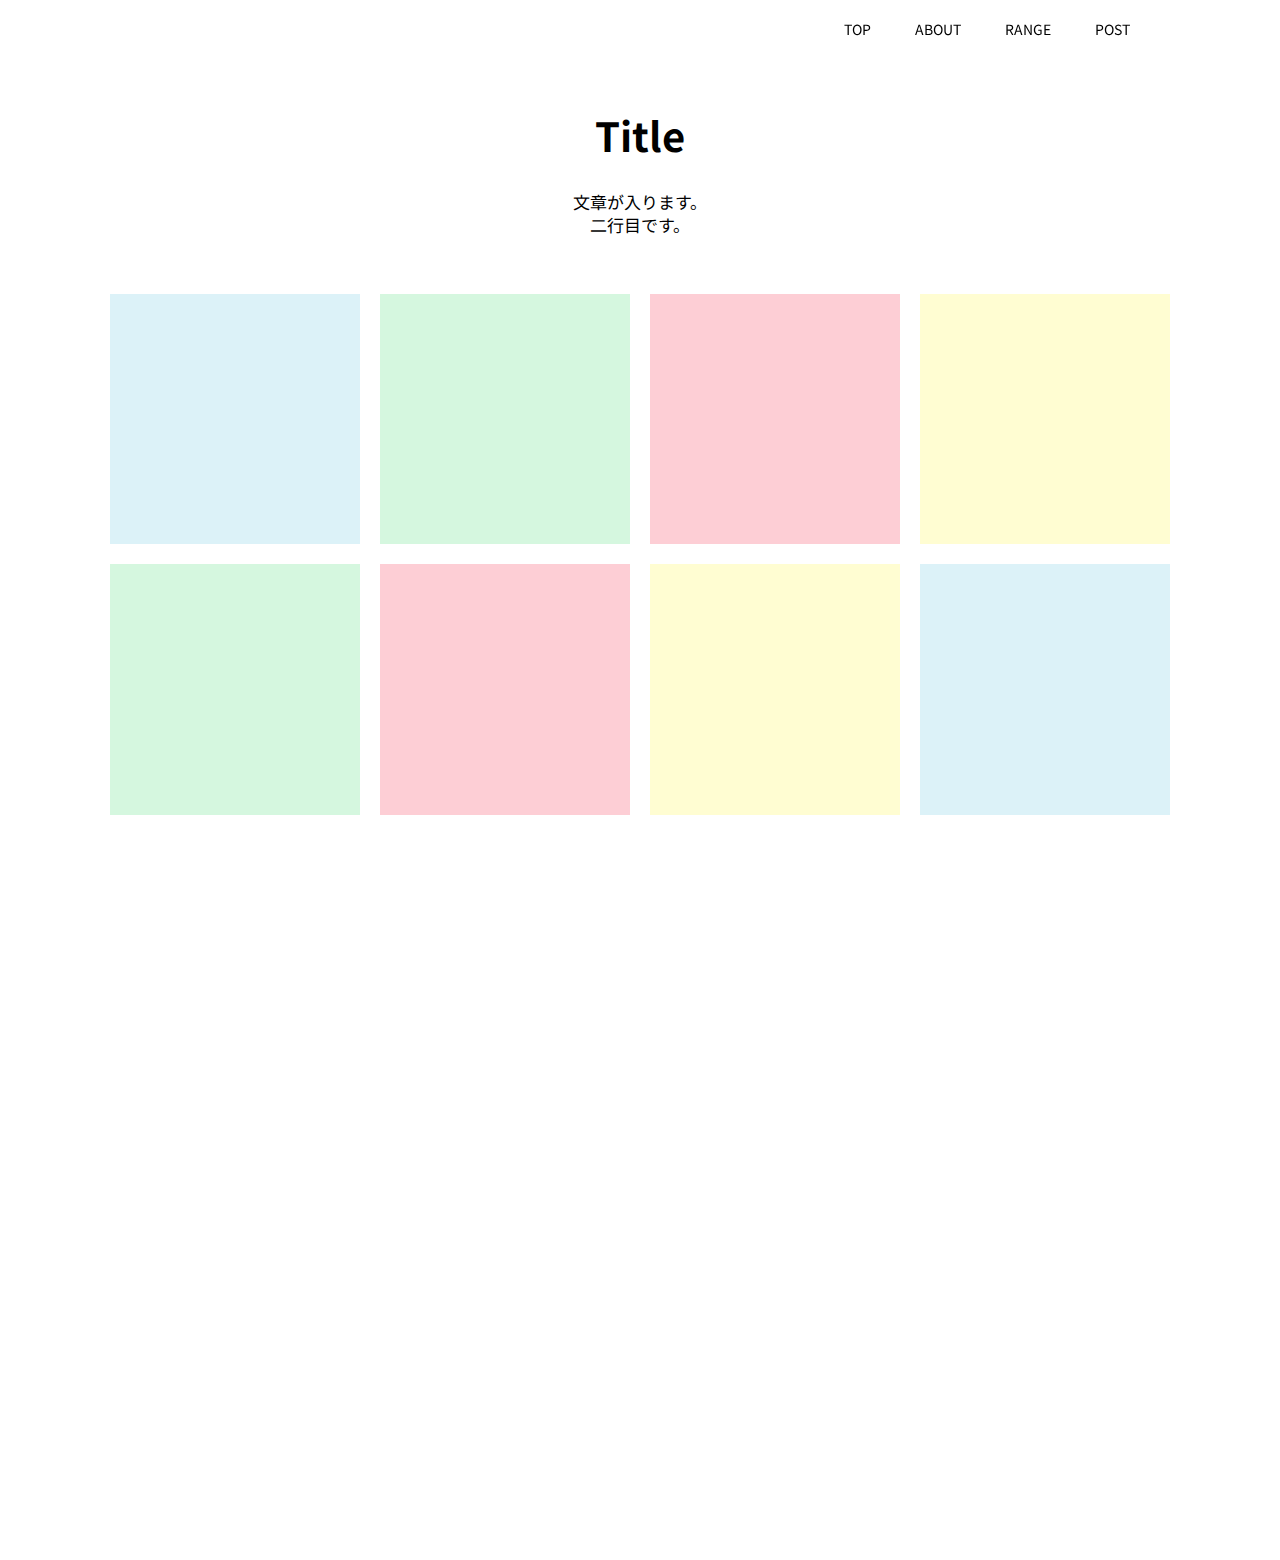
<file: index_museum.html>
<!-- 
r0:メニューをボトムナビゲーションに変更

参考：
-->


<!DOCTYPE html>
<html lang="ja">  <!-- 日本語のページだと宣言(翻訳しますか？のメッセージを表示させないようにするため) -->
  <head>

    <!-- 日本語のページだと宣言(翻訳しますか？のメッセージを表示させないようにするため) -->
    <!-- 上でも対処しているが、念のためここでも行う -->
    <meta http-equiv="content-language" content="ja">

    <!-- ビューポートを設定
    レスポンシブデザインに必要

    Googleは、現時点でこちらの記述を推奨しています。表示領域の幅を指定する方法もありますが、現在は端末画面の幅に合わせることを推奨しています。
    「width=device-width」を記述することで、表示領域の幅を、PCやスマホなどの端末画面の幅に合わせられます。
    また、「initial-scale=1」は初期のズーム倍率を表します。1に設定することで、初めに表示された時の違和感をなくします。
    これらの設定にすることで、どのデバイスでも表示領域が合わせられ、ズームの倍率もページ全てが見える癖のない初期ズーム倍率になります。
    したがって、この記述が一番問題が起こりにくい、最新の内容と言えます。

    参考：https://gmotech.jp/semlabo/seo/blog/howto-viewport/
    -->
    <meta name="viewport" content="width=device-width, initial-scale=1, viewport-fit=cover">

    <!-- 文字化け防止 -->
    <meta charset="utf-8">

    <!-- ページ名 -->
    <title>club_range</title>

    <!-- Robotoフォント導入のため、データを読み込む -->
    <!-- 参考：https://plu-plu.net/post-740/ -->
    <!-- 100,200,...というのは、font-weightで選べる太さの数値 これを設定しておかないとcssで太さの変更が出来ない -->
    <!-- <link href="https://fonts.googleapis.com/css?family=Roboto:100,200,300,400,500,600,700,800,900" rel="stylesheet"> -->
    
    <!-- 元サイトのRobotoデータファイル読み込みコード -->
    <!-- <link as="style" href="https://fonts.googleapis.com/css2?family=Roboto:ital,wght@0,400;0,500;0,700;1,400;1,500&amp;family=Roboto+Slab:wght@400;700&amp;family=Space+Mono&amp;display=swap" rel="preload"> -->
    <!-- <link href="https://fonts.googleapis.com/css2?family=Roboto:ital,wght@0,400;0,500;0,700;1,400;1,500&amp;family=Roboto+Slab:wght@400;700&amp;family=Space+Mono&amp;display=swap" media="all" onload="this.media=&quot;all&quot;" rel="stylesheet"> -->

    <!-- フォント Note Sans Japaneze 導入-->
    <link href="https://fonts.googleapis.com/css?family=Noto+Sans+JP" rel="stylesheet">




    <!-- CSS読み込み -->
    <!-- 初期レイアウト設定 -->
    <link rel="stylesheet" href="./setting.css">
    <!-- メインレイアウト -->
    <link rel="stylesheet" href="./sample_museum.css">

    <!-- JSファイル読み込み -->
    <!-- 100VWにスクロールバーを含めない用の計算ファイル -->
    <script src="vw.js"></script>


    <!-- ボトムナビゲーション用アイコンリンク(font awesome) -->
    <link rel="stylesheet"
    href="https://cdnjs.cloudflare.com/ajax/libs/font-awesome/6.3.0/css/all.min.css">

  </head>









  <!-- -------------------------------------------------------------------- -->
  <!-- bodyタグ -->
  <body>
    <!-- ヘッダー、メイン、フッターを並べるクラス -->
    <div class="wrapper">

      <!-- ヘッダー -->
      <header>
        <!-- ナビゲーションバー -->
        <nav class="navigation-header">
          <!-- 順序がないリスト(箇条書き) -->
          <ul>
            <!-- トップ -->
            <li class="ber_top">
              <a href="./index.html">
                TOP
              </a>
            </li>

            
            <!-- 概要 -->
            <li class="ber_about">
              <a href="./index_about.html">
                ABOUT
              </a>
            </li>

            
            <!-- 美術館 -->
            <li class="ber_museum">
              <a href="./index_museum.html">
                RANGE
              </a>
            </li>


            <!-- 投稿フォーム -->
            <li class="ber_post">
              <a href="./index_post.html">
                POST
              </a>
            </li>
          </ul>      
        </nav>
      </header>


      <!-- -------------------------------------------------------------------- -->  
      <!-- メイン -->
      <main>

        <!-- 文字列纏め -->
        <div class="museum-string">
          <!-- タイトル -->
          <h1 class="museum-ttl">Title</h1>
          <!-- 文章 -->
          <p class="museum-stc">
            文章が入ります。
            <br>
            二行目です。
          </p>
        </div>




        <!-- クラス0 -->
        <!-- 画像を入れるため -->
        <div class="c-0">

          <div class="c-0-0" data-name="i-0">
            <img src="blue.png" alt="サンプル画像が表示されます。">
          </div>

          <div class="c-0-0" data-name="i-1">
            <img src="green.png" alt="サンプル画像が表示されます。">
          </div>

          <div class="c-0-0" data-name="i-2">
            <img src="red.png" alt="サンプル画像が表示されます。">
          </div>

          <div class="c-0-0" data-name="i-3">
            <img src="yellow.png" alt="サンプル画像が表示されます。">
          </div>

          <div class="c-0-0" data-name="i-4">
            <img src="green.png" alt="サンプル画像が表示されます。">
          </div>

          <div class="c-0-0" data-name="i-5">
            <img src="red.png" alt="サンプル画像が表示されます。">
          </div>

          <div class="c-0-0" data-name="i-6">
            <img src="yellow.png" alt="サンプル画像が表示されます。">
          </div>

          <div class="c-0-0" data-name="i-7">
            <img src="blue.png" alt="サンプル画像が表示されます。">
          </div>

        </div>



        
      </main>










      <!-- -------------------------------------------------------------------- -->
      <!-- フッター -->
      <footer>
        <!-- ボトムナビゲーション -->
        <div class="navigation-footer">
          <!-- 全てのメニューボタン -->
          <ul>
            <!-- ホームボタン -->
            <li>
              <!-- URL -->
              <a href="./index.html">
                <!-- アイコン(font awesomeリンクの中のアイコンを指定) -->
                <!-- 黒塗り -->
                <!-- <i class="fa-solid fa-circle"></i> -->
                <!-- <i class="fa-regular fa-circle"></i> -->
                <!-- Unicode で指定するときはfar fasをクラス名の前に付ける -->
                <i class="far icon-top"></i>
                <br>
                <!-- 文字 -->
                トップ
              </a>
            </li>

            <!-- 概要ボタン -->
            <li>
              <!-- URL -->
              <a href="./index_about.html">
                <!-- アイコン(font awesomeリンクの中のアイコンを指定) -->
                <!-- 黒塗り<i class="fa-solid fa-file"></i> -->
                <!-- <i class="fa-regular fa-file"></i> -->
                <i class="far icon-about"></i>
                <br>
                <!-- 文字 -->
                概要
              </a>
            </li>

            <!-- 列挙ボタン -->
            <li>
              <!-- URL -->
              <a href="./index_museum.html">
                <!-- アイコン(font awesomeリンクの中のアイコンを指定) -->
                <!-- 黒塗り<i class="fa-solid fa-image"></i> -->
                <!-- <i class="fa-regular fa-image"></i> -->
                <i class="far icon-museum"></i>
                <br>
                <!-- 文字 -->
                列挙
              </a>
            </li>
            
            <!-- 問い合わせフォームボタン -->
            <li>
              <!-- URL -->
              <a href="./index_post.html">
                <!-- アイコン(font awesomeリンクの中のアイコンを指定) -->
                <!-- 黒塗り<i class="fa-solid fa-envelope"></i> -->
                <!-- <i class="fa-regular fa-envelope"></i> -->
                <i class="far icon-post"></i>
                <br>
                <!-- 文字 -->
                問い合わせ
              </a>
            </li>
          </ul>
        </div>
      </footer>
    </div>
  </body>
</html>
</file>
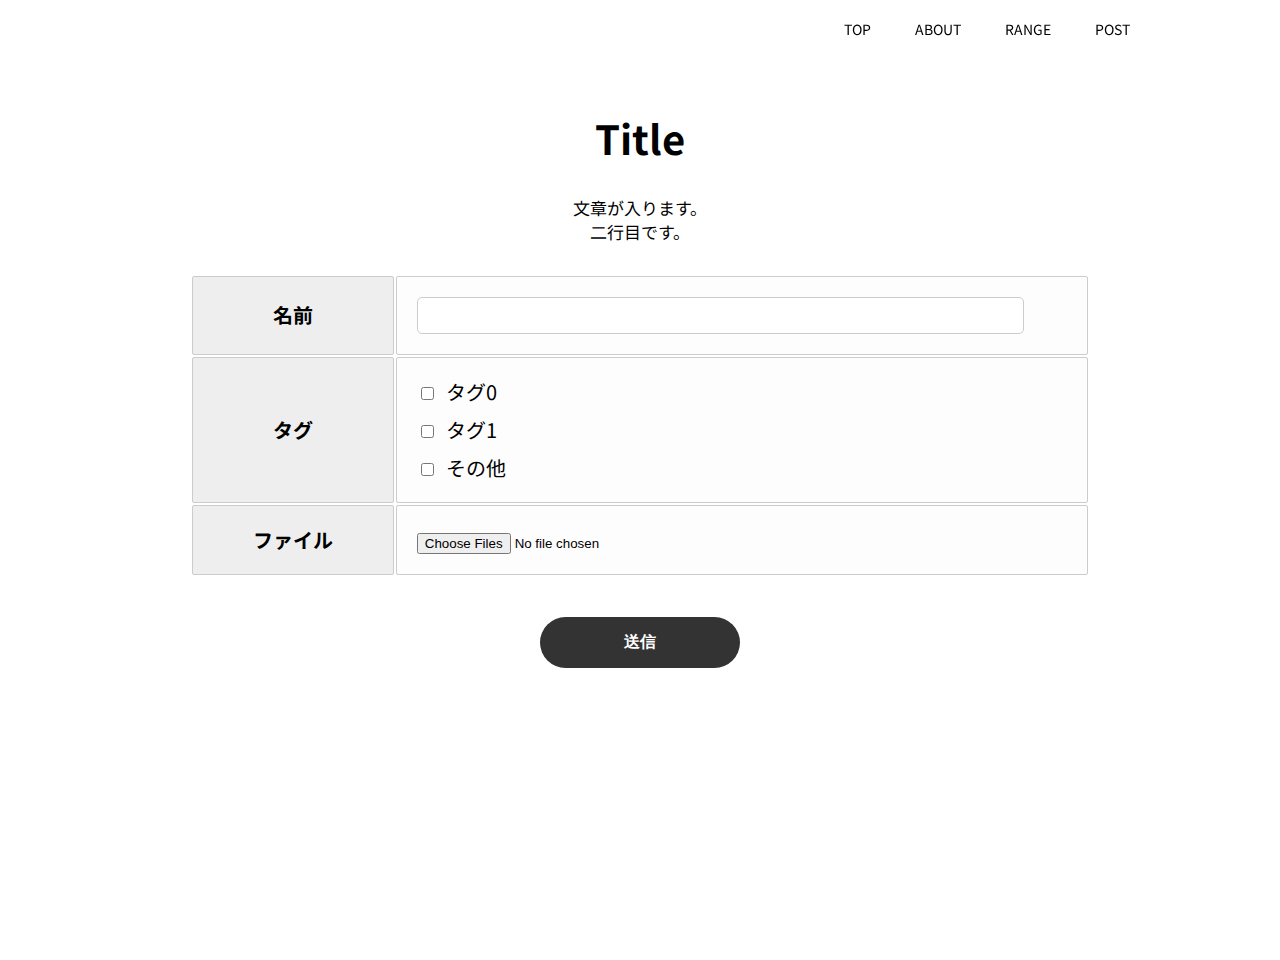
<file: index_post.html>
<!-- 
POST

POSTの文字色変更

参考：
-->


<!DOCTYPE html>
<html lang="ja">  <!-- 日本語のページだと宣言(翻訳しますか？のメッセージを表示させないようにするため) -->
  <head>

    <!-- 日本語のページだと宣言(翻訳しますか？のメッセージを表示させないようにするため) -->
    <!-- 上でも対処しているが、念のためここでも行う -->
    <meta http-equiv="content-language" content="ja">

    <!-- ビューポートを設定
    レスポンシブデザインに必要

    Googleは、現時点でこちらの記述を推奨しています。表示領域の幅を指定する方法もありますが、現在は端末画面の幅に合わせることを推奨しています。
    「width=device-width」を記述することで、表示領域の幅を、PCやスマホなどの端末画面の幅に合わせられます。
    また、「initial-scale=1」は初期のズーム倍率を表します。1に設定することで、初めに表示された時の違和感をなくします。
    これらの設定にすることで、どのデバイスでも表示領域が合わせられ、ズームの倍率もページ全てが見える癖のない初期ズーム倍率になります。
    したがって、この記述が一番問題が起こりにくい、最新の内容と言えます。

    参考：https://gmotech.jp/semlabo/seo/blog/howto-viewport/
    -->
    <meta name="viewport" content="width=device-width, initial-scale=1, viewport-fit=cover">

    <!-- 文字化け防止 -->
    <meta charset="utf-8">

    <!-- ページ名 -->
    <title>club_post</title>

    <!-- Robotoフォント導入のため、データを読み込む -->
    <!-- 参考：https://plu-plu.net/post-740/ -->
    <!-- 100,200,...というのは、font-weightで選べる太さの数値 これを設定しておかないとcssで太さの変更が出来ない -->
    <!-- <link href="https://fonts.googleapis.com/css?family=Roboto:100,200,300,400,500,600,700,800,900" rel="stylesheet"> -->
    
    <!-- 元サイトのRobotoデータファイル読み込みコード -->
    <!-- <link as="style" href="https://fonts.googleapis.com/css2?family=Roboto:ital,wght@0,400;0,500;0,700;1,400;1,500&amp;family=Roboto+Slab:wght@400;700&amp;family=Space+Mono&amp;display=swap" rel="preload"> -->
    <!-- <link href="https://fonts.googleapis.com/css2?family=Roboto:ital,wght@0,400;0,500;0,700;1,400;1,500&amp;family=Roboto+Slab:wght@400;700&amp;family=Space+Mono&amp;display=swap" media="all" onload="this.media=&quot;all&quot;" rel="stylesheet"> -->

    <!-- フォント Note Sans Japaneze 導入-->
    <link href="https://fonts.googleapis.com/css?family=Noto+Sans+JP" rel="stylesheet">



    <!-- CSS読み込み -->
    <!-- 初期レイアウト設定 -->
    <link rel="stylesheet" href="./setting.css">
    <!-- メインレイアウト -->
    <link rel="stylesheet" href="./sample_post.css">
    
    <!-- JSファイル読み込み -->
    <!-- 100VWにスクロールバーを含めない用の計算ファイル -->
    <script src="vw.js"></script>


    <!-- ボトムナビゲーション用アイコンリンク(font awesome) -->
    <link rel="stylesheet"
    href="https://cdnjs.cloudflare.com/ajax/libs/font-awesome/6.3.0/css/all.min.css">
  
  </head>


  






  <!-- -------------------------------------------------------------------- -->
  <!-- bodyタグ -->
  <body>
    <!-- ヘッダー、メイン、フッターを並べるクラス -->
    <div class="wrapper">

      <!-- ヘッダー -->
      <header>
        <!-- ナビゲーションバー -->
        <nav class="navigation-header">
          <!-- 順序がないリスト(箇条書き) -->
          <ul>
            <!-- トップ -->
            <li class="ber_top">
              <a href="./index.html">
                TOP
              </a>
            </li>

            
            <!-- 概要 -->
            <li class="ber_about">
              <a href="./index_about.html">
                ABOUT
              </a>
            </li>

            
            <!-- 美術館 -->
            <li class="ber_museum">
              <a href="./index_museum.html">
                RANGE
              </a>
            </li>


            <!-- 投稿フォーム -->
            <li class="ber_post">
              <a href="./index_post.html">
                POST
              </a>
            </li>
          </ul>      
        </nav>
      </header>


      <!-- -------------------------------------------------------------------- -->  
      <!-- メイン -->
      <main>
        <!-- まとめクラス -->
        <div class="post">
          <!-- タイトル -->
          <h1 class="post-ttl">Title</h1>
          <!-- 文章 -->
          <p class="post-stc">
            文章が入ります。
            <br>
            二行目です。
          </p>
  
          <!-- フォーム -->
          <!-- action は本来セキュリティ上、第三者に見らないように action="" とし、データを受け渡す処理をしてくれるサーバーのCGIプログラムのURIを指定する -->
          <!-- <form action=""> -->
          <!-- 今回はテストとして、MUSEUMページに送るように設定した -->
          <form action="museum.html" method="post" enctype="multipart/form-data" ></form>
            
            <!-- フォームテーブル -->
            <table class="post-table">
              <!-- 1行目 -->
              <tr>
                <!-- カテゴリ欄　名前 -->
                <th class="post-item">名前</th>
                <!-- 入力欄 -->
                <td class="post-body">
                  <!-- 入力可能欄 -->
                  <input type="text" name="名前" class="form-text" />
                </td>
              </tr>
  
              <!-- 2行目 -->
              <tr>
                <!-- カテゴリ欄 -->
                <th class="post-item">タグ</th>
                <!-- 入力欄 -->
                <td class="post-body">
                  <!-- チェックボックス0 -->
                  <label class="post-tag">
                    <input type="checkbox" name="タグ" />
                    <span class="post-tag-txt">タグ0</span>
                  </label>
  
                  <!-- チェックボックス 1-->
                  <label class="post-tag">
                    <input type="checkbox" name="タグ" />
                    <span class="post-tag-txt">タグ1</span>
                  </label>           
                  
                  <!-- チェックボックス2 -->
                  <!-- チェックボックスにチェックを入れたら記入欄を表示させたい -->
                  <label class="post-tag">
                    <input type="checkbox" name="タグ" />
                    <span class="post-tag-txt">その他</span>
  
                    <textarea name="その他" class="form-textarea"></textarea>
                    
                  </label>
                </td>
              </tr>
  
              <!-- 3行目 -->
              <tr>
                <!-- カテゴリ欄　名前 -->
                <th class="post-item">ファイル</th>
                <!-- 入力欄 -->
                <td class="post-body">
                  <!-- ファイルアップロード -->
                  <!-- multiple:複数のファイル受け付けられる, required:ファイルを入れないと送信できない -->
                  <!-- プレビューを表示する場合はJSを使用する -->
                  <input type="file" accept="image/*" multiple required>
                  
                </td>
              </tr>
            </table>
  
            <!-- 送信ボタン -->
            <input class="post-submit" type="submit" value="送信" />
          </form>
        </div>
      </main>

  





      <!-- -------------------------------------------------------------------- -->
      <!-- フッター -->
      <footer>
        <!-- ボトムナビゲーション -->
        <div class="navigation-footer">
          <!-- 全てのメニューボタン -->
          <ul>
            <!-- ホームボタン -->
            <li>
              <!-- URL -->
              <a href="./index.html">
                <!-- アイコン(font awesomeリンクの中のアイコンを指定) -->
                <!-- 黒塗り -->
                <!-- <i class="fa-solid fa-circle"></i> -->
                <!-- <i class="fa-regular fa-circle"></i> -->
                <!-- Unicode で指定するときはfar fasをクラス名の前に付ける -->
                <i class="far icon-top"></i>
                <br>
                <!-- 文字 -->
                トップ
              </a>
            </li>

            <!-- 概要ボタン -->
            <li>
              <!-- URL -->
              <a href="./index_about.html">
                <!-- アイコン(font awesomeリンクの中のアイコンを指定) -->
                <!-- 黒塗り<i class="fa-solid fa-file"></i> -->
                <!-- <i class="fa-regular fa-file"></i> -->
                <i class="far icon-about"></i>
                <br>
                <!-- 文字 -->
                概要
              </a>
            </li>

            <!-- 列挙ボタン -->
            <li>
              <!-- URL -->
              <a href="./index_museum.html">
                <!-- アイコン(font awesomeリンクの中のアイコンを指定) -->
                <!-- 黒塗り<i class="fa-solid fa-image"></i> -->
                <!-- <i class="fa-regular fa-image"></i> -->
                <i class="far icon-museum"></i>
                <br>
                <!-- 文字 -->
                列挙
              </a>
            </li>
            
            <!-- 問い合わせフォームボタン -->
            <li>
              <!-- URL -->
              <a href="./index_post.html">
                <!-- アイコン(font awesomeリンクの中のアイコンを指定) -->
                <!-- 黒塗り<i class="fa-solid fa-envelope"></i> -->
                <!-- <i class="fa-regular fa-envelope"></i> -->
                <i class="far icon-post"></i>
                <br>
                <!-- 文字 -->
                問い合わせ
              </a>
            </li>
          </ul>
        </div>
      </footer>
    </div>
  </body>
</html>
</file>
<file: setting.css>
/*  */

/*user agent stylesheet を無効化する*/
/*user agent stylesheetとは、各ブラウザがページを読み込むときに既定で適用されている、CSSのことです。*/
/*参考：https://mebee.info/2019/08/21/user-agent-stylesheet/#outline__2*/
/* http://meyerweb.com/eric/tools/css/reset/ 
   v2.0 | 20110126
   License: none (public domain)
*/

/*--------------------------------------------------------------------*/
/*root*/
/* JSファイルでスクロールバーを除いた画面のVW(ビューポートサイズ)を取得することが出来る */
:root {
  --vw: 1vw;
}


/* 画面の区切り
スマホ:520px以下
タブレット:960px以下

*/


/*--------------------------------------------------------------------*/

/* html要素 */
html {  
      /*ルートの文字サイズを10pxに設定*/
      /* フォントサイズ(rem用) 
      ブラウザのデフォルトのフォントサイズは16pxで、font-sizeを62.5%と指定することで
      pxにすると10pxとなるり、rem指定がしやすくなるため

      デバイスごとにも設定できる
      参考：https://engineer-labo.com/rem_size/
      */
      /*これを基準に150%とか倍率で指定していく*/
      font-size: 62.5%; /*フォントサイズを62.5％に設定(PCのWebページのフォントサイズは基本的に16pxなので、10pxになる)*/

      /* CSSでFont Awesomeを使用するため */
      /* font-family:"Font Awesome 5 Free","Font Awesome 5 Brands"; */

}

/* 確認用 */
.g_0 p {
  margin: 0;
}



/*--------------------------------------------------------------------*/
/* ヘッダー、メイン、フッターを並べるクラス */
.wrapper {
  display: flex;
  flex-direction: column;
  min-height: 100vh;


}

/*--------------------------------------------------------------------*/
  /* ヘッダー */
  header {
    position: fixed ;
    top: 0;
  

    width: 100%;
    height: 6rem;

    background-color: rgba(255, 255, 255, 0.5);
    /* box-sizing: border-box; */
    /* padding-top: 1rem;
    padding-left: 2rem; */
    margin: 0 auto;

    /*中央揃えのため*/
    display: flex;
    flex-direction: column;
    justify-content: center;
    /* align-items: center; */
  }
  /* ナビゲーションバー */
  .navigation-header {

  }
  /* 箇条書き 要素 */
  .navigation-header ul {
    /* フレックスボックス化 */
    /* 子要素を横並びにする */
    display: flex;
    /* 効果(・等)を削除 */
    list-style: none;

    /* リンクボタンを右寄せ */
    justify-content: right;
   
    margin: 0  clamp(10rem, calc(var(--vw) * 10), 25rem);
    /* デフォルトの内部余白を削除 */
    padding: 0;
  }
  /* 全てのli要素(リンクボタン) */
  .navigation-header li {
    /* フォントサイズ */
    font-size:  1.4rem;
  }
  /* ナビゲーションバーの文字 */
  .navigation-header a {
    /* 文字色 */
    color: rgb(0, 0, 0);
    
    text-decoration: none;
   
    margin: 0rem 2rem;
    padding: 0rem 0.2rem;

    /* カーソル合わせた時にゆっくりと下線を表示させるため */
    position: relative;
    display: inline-block;
    /* 文字の下線削除 */
    text-decoration: none;
  }
  /* ナビゲーションバーの文字にカーソルを合わせた時 */
  /* .navigation-header a:hover{
  
  } */
  /* カーソル合わせた時にゆっくりと下線を表示 */
  a::after {
    position: absolute;
    bottom: 0px;
    left: 0;
    content: '';
    width: 100%;
    height: 2px;
    background: rgb(0, 0, 0);
    opacity: 0;
    visibility: hidden;
    transition: .3s;
  }
  a:hover::after {
    bottom: -3px;
    opacity: 1;
    visibility: visible;
  }




/*--------------------------------------------------------------------*/ 
  /* フッター */
  footer {
    position: fixed;
    bottom: 0;
    left: 0;
    
    width: 100%;

    background-color: rgba(255, 255, 255, 1);
    color: rgb(0, 0, 0);

    font-family: "Font Awesome 6 Free";
  }
  /* ボトムナビゲーションバー */
  .navigation-footer {

  }  
  /* ul(全てのメニューボタン 纏め) */
  .navigation-footer ul {
    display: flex;  /* li要素を横並びにするため */
    flex-direction:row;
    justify-content:space-around;

    display: flex;
    padding: 0;
    margin: 0;
    list-style: none; /*文の前の点を消す*/
  }
  /* li(全てのメニューボタン) */
  .navigation-footer li {
    width: 100%;
    box-sizing: border-box;
    text-align: center;
    padding: 0.5rem;
    margin: 0;
    
    /* 枠線 */
    /* border: solid #bbbbbb 1px; */
  }
  /* a(アイコン、文字) */
  .navigation-footer li a {
    /*下線非表示*/
    text-decoration: none;
    display: block;
    /* アイコン、文字サイズ(アイコンサイズは下記で設定上書き) */
    font-size: 1rem;  

    /* 訪問済みのリンク文字の色が変わらないようにするため */
    color: rgb(0, 0, 0);
  }
  /* i(アイコン) */
  .navigation-footer li i {
    /* アイコンサイズ */
    font-size: 2rem;
    /* アイコン回り */
    padding: 0.2rem;
  }



  /* --------------------------------- */
  /* アイコン設定 */
  /* トップ */
  .icon-top::before {
    content: '\f111';
    font-weight: 400;
  }
  /* 概要 */
  .icon-about::before {
    content: '\f15b';
    font-weight: 400;
  }
  /* 列挙 */
  .icon-museum::before {
    content: '\f03e';
    font-weight: 400;
  }
  /* 問い合わせ */
  .icon-post::before {
    content: '\f0e0';
    font-weight: 400;
  }




  
/*--------------------------------------------------------------------*/
/*body全体の設定*/
body {
  /*フォントスタイル*/
  /* font-family: Roboto,sans-serif!important;  */
  font-family: 'Noto Sans JP', sans-serif;

  font-size: clamp(1.6rem,2vw,2rem);  /*フォントサイズ (最小,推奨,最大)*/
  line-height: 1.4; /*行間調節*/

  margin: 0;  /*自動生成余白を消す*/  

  /* ページ全体の背景色 */
  /*background-color: rgba(230, 250, 230, 255); /*背景色*/
/*  background-color: rgb(230, 250, 230); /*背景色*/
}
/*--------------------------------------------------------------------*/ 
/* メイン */
main {
  /* メイン領域を確保 */
  flex-grow: 1;

  background-color: rgb(255, 255, 255);
}





/* -------------------------------------------------------------------- */
/* タブレット */
/*ウィンドウ幅521～960pxの場合*/
@media screen and (min-width: 521px) and (max-width: 960px){
  /* 確認用 */
  body{
    /* ページ全体の背景色 */
    /* background-color: rgb(210, 230, 230); */
  }


}/* 終 */



/*--------------------------------------------------------------------*/
/* スマホ */
/*ウィンドウ幅520px以下の場合*/
@media screen and (max-width: 520px){ 
  /* 確認用 */
  body{
    /* ページ全体の背景色 */
   /* background-color: rgb(255, 255, 245); */
  }


}/* 終 */






/* -------------------------------------------------------------------- */
/* 横長(タッチ操作不可)デバイス */
/* PC */

/* 確認用 */
@media screen and (min-width: 801px){
/* @media screen and (any-hover: hover){ */
  /* 確認用 */
  body{
    /* ページ全体の背景色 */
    /* background-color: rgb(244, 255, 252); */
  }

  /* フッター非表示 */
  footer {
    display: none;
  }

  .wrapper {
    padding-top: 6rem;
  }
  
  /* メイン */
  main {
    margin: 0 clamp(5rem, 7vw, 10rem);
  }


}/* 終 */


/* -------------------------------------------------------------------- */
/* 縦長(タッチ操作可能)デバイス */
/* タブレット、スマホ */

/* 確認用 */
@media screen and (max-width: 800px){ 
/* @media screen and (any-hover: none){ */
  /* 確認用 */
  body{
    /* ページ全体の背景色 */
    /* background-color: rgb(255, 248, 255); */
  }

  /* ヘッダー非表示 */
  header {
    display: none;    
  }

  .wrapper {
    padding-bottom: 4.8rem;
  }
  


}/* 終 */











/* -------------------------------------------------------------------- */
/* メモ */
/*スマホの場合のフォントサイズを設定(横幅550px以下)*/
/*
rem親要素に応じて指定されるのではなく、文字サイズの指定に使うため1rem=10px未満になるとChromeが値を無効にしてしまいます。Chromeの独自処理なので、レスポンシブされない理由が分からず、初心者は煮詰まってしまう可能性があるので注意してください。

remを使っているのに、スマホのChrome画面でレスポンシブが効かないときはremのサイズ指定が10pxになっていないか確認しましょう。
参考：https://engineer-labo.com/rem_size/
*/
/* @media screen and (max-width: 550px) {
  html{ */
    /* 1rem = 10xと再定義 */
    /*必ず10px以上に設定する！！*/
    /* font-size: 10px;
  } */

  /* body{ */
    /* （100px * 0.14rem = 14px） */
    /* font-size: .7rem;
  }
} */


/* 設定終了 */
/* -------------------------------------------------------------------- */
</file>
<file: sample_museum.css>
/* top */
/*--------------------------------------------------------------------*/
/* 現在ページ表示用 */
/* 列挙 */
.icon-museum::before {
  display: block;  /*ブロックで表示*/

  content: '\f03e';
  font-weight: 900;
}


/*--------------------------------------------------------------------*/


/* メイン */
main {
  height: 1500px;
  /* background-color: rgb(237, 255, 255); */
}



/* 文章纏め */
.museum-string {
  height: auto;
  margin: 0 auto;   /*中央寄せ*/
  
  /*上下内部余白*/
  padding: 2rem 0; 

  /* ページ全体の背景色 */
  /*background-color: rgb(247, 255, 249);*/
}
/* タイトル */
.museum-ttl{
  font-size: 4rem;
  font-weight: bold;  /* 太字 */
  /* margin-bottom: 3rem; */
  text-align: center; /* テキスト位置 中央 */
}

/* 文章 */
.museum-stc{
  font-size: 1.7rem;
  text-align: center; /* テキスト位置 中央 */
}






/* 画像配置 */
/* 纏めクラス */
.c-0 {
  display: flex;    
  flex-wrap: wrap; /* 折返し指定 */
  box-sizing: border-box;

  /* 子要素がpaddingで1remとっているため、間が2remになる。外空白も2remとりたいから補填用のmarginを設ける */
  margin: 1rem;
}
/* 個数を選択して折り返し(例：(100％ / 4個)) */
/* .c-0 div {
  width: calc(100% / 4) ;
} */
/* 画像要素まとめて設定 */
.c-0-0 {
  box-sizing: border-box;

  /* 画像の間に空白を入れたいから */
  padding: 1rem;

  margin: 0;

  /* アスペクト比固定 */
  aspect-ratio: 1 / 1;

  /* background-color: rgb(212, 253, 253);   */
}
/* 画像要素個別設定 */
.c-0-0[data-name="i-0"] {

  /* background-color: rgb(255, 237, 237); */
}
.c-0-0[data-name="i-1"] {

  /* background-color: rgb(238, 255, 234); */
}
.c-0-0[data-name="i-2"] {

  /* background-color: rgb(254, 255, 242); */
}
.c-0-0[data-name="i-3"] {

  /* background-color: rgb(237, 241, 255); */
}
/* 画像要素個別設定 */
.c-0-0[data-name="i-4"] {

  /* background-color: rgb(255, 237, 237); */
}
.c-0-0[data-name="i-5"] {

  /* background-color: rgb(238, 255, 234); */
}
.c-0-0[data-name="i-6"] {

  /* background-color: rgb(254, 255, 242); */
}
.c-0-0[data-name="i-7"] {

  /* background-color: rgb(237, 241, 255); */
}


/* 画像大きさ調整 */
.c-0-0 img{
  /* 余白を消すため */
  display: block;

  /* 画像を要素の全体に表示する */
  width: 100%;
  height: 100%;

  /* はみ出した所をトリミング */
  object-fit: cover;  
}



/* -------------------------------------------------------------------- */
/* 横長(タッチ操作不可)デバイス */
/* PC */

@media screen and (min-width: 801px){
/* @media screen and (any-hover: hover){ */
  /* 個数を選択して折り返し(例：(100％ / 4個)) */
  .c-0 div {
    width: calc(100% / 4) ;    
  }
  

}/* 終 */
  
  
/* -------------------------------------------------------------------- */
/* 縦長(タッチ操作可能)デバイス */
/* タブレット、スマホ */

@media screen and (max-width: 800px){ 
/* @media screen and (any-hover: none){ */
  /* 個数を選択して折り返し(例：(100％ / 2個)) */
  .c-0 div {
    width: calc(100% / 2) ;
  }

}/* 終 */
</file>
<file: sample_post.css>
/* post */
/*--------------------------------------------------------------------*/
/* 現在ページ表示用 */
/* 問い合わせ */
.icon-post::before {
  display: block;  /*ブロックで表示*/

  content: '\f0e0';
  font-weight: 900;
}


/*--------------------------------------------------------------------*/


/* -------------------------------------------------------------------- */



/* 纏めクラス */
.post {
  width: min(90%, 90rem); /*基本値, 最大値*/
  height: 60rem;
  margin: 0 auto;   /*中央寄せ*/
  padding: 2rem 0;  /*上下内部余白*/

  /* ページ全体の背景色 */
  /*background-color: rgb(247, 255, 249);*/
}



/* タイトル */
.post-ttl{
  font-size: 4rem;
  font-weight: bold;  /* 太字 */
  margin: 3rem auto;
  text-align: center; /* テキスト位置 中央 */
}

/* 文章 */
.post-stc{
  font-size: 1.7rem;
  text-align: center; /* テキスト位置 中央 */
  margin-bottom: 3rem;
}



/* -------------------------------------------------------------------- */
/* フォームテーブル */
.post-table{
  margin-bottom: 2rem;

  width: 100%;
  table-layout: fixed;
  word-break: break-all;
  word-wrap: break-all;
}
/* フォームテーブル内の要素(カテゴリ欄、入力欄) */
.post-item,
.post-body {
  padding: 2rem;            /* 欄内の高さ */
  border: 0.1rem solid #ccc; /* 枠線色 */
  border-radius: 0.2rem; /* 角丸指定 */
}

.post-item {
  /*text-align: left; /* テキスト左寄せ */
  text-align: center; /* テキスト中央揃え */
  width: 20%; /* 横幅30%指定（グレーの背景色部分） */
  background-color: #eee; /* グレーの背景色 */
}

.post-body {
  width: 80%; /* 横幅70%指定（白背景色部分） */
  background-color: rgb(253, 253, 253); /* グレーの背景色 */
}


/* フォームの文字 */
.form-text {
  width: 90%;
  padding: 1rem;
  border-radius: 0.5rem;
  border: 0.1rem solid #ccc;
  appearance: none;
  -webkit-appearance: none;
  -moz-appearance: none;
  /* width: clamp(20rem, calc(var(--vw) * 40), 90%); */
}


/* 2行目 */
/* チェックボックス 全て */
.post-tag {
  display: block; /* 縦並び用 */
}

/* チェックボックス間の間隔 */
.post-tag + .post-tag {
  margin-top: 1rem;
}

/* チェックボックス横の文字 */
.post-tag-txt {
  margin-left: 0.5rem; /* 文字の左側に余白(チェックボックスと文字の間に間隔を設ける) */
}

/* チェックボックス その他の記入欄 */
/* 全てのtextareaの設定 */
.form-textarea {
  /*display: block; /* その他のチェックボックスの下に表示させたいため */ 

  width: auto;
  height: auto;
  padding: 1rem;
  border-radius: 5px;
  border: 0.1rem solid #ccc;
  appearance: none;
  -webkit-appearance: none;
  -moz-appearance: none;
}
/* チェックボックス その他の記入欄 */
/** チェックOFFなら非表示 */
.form-textarea {
  display: none;
}
/** チェックONなら表示 */
input:checked ~ .form-textarea{
  display: block;
}





/* 送信ボタン */
.post-submit {
  width: 20rem; /* 横幅指定 */
  background-color: #333; /* 背景色 */
  color: #fff; /* 文字色 */
  font-weight: bold; /* 文字の太さ */
  display: block; /* インライン要素をブロック要素に変更 */

  margin-top: 4rem;   /*上余白*/
  margin-left: auto;  /* 中央寄せ */
  margin-right: auto; /* 中央寄せ */

  font-size: 1.6rem; /* 文字の大きさ */
  padding: 1.5rem; /* 内側の余白 */
  border-radius: 20rem; /* 角丸指定 */
  border: none;
  appearance: none;
  -webkit-appearance: none;
  -moz-appearance: none;
  cursor: pointer;
}
</file>
